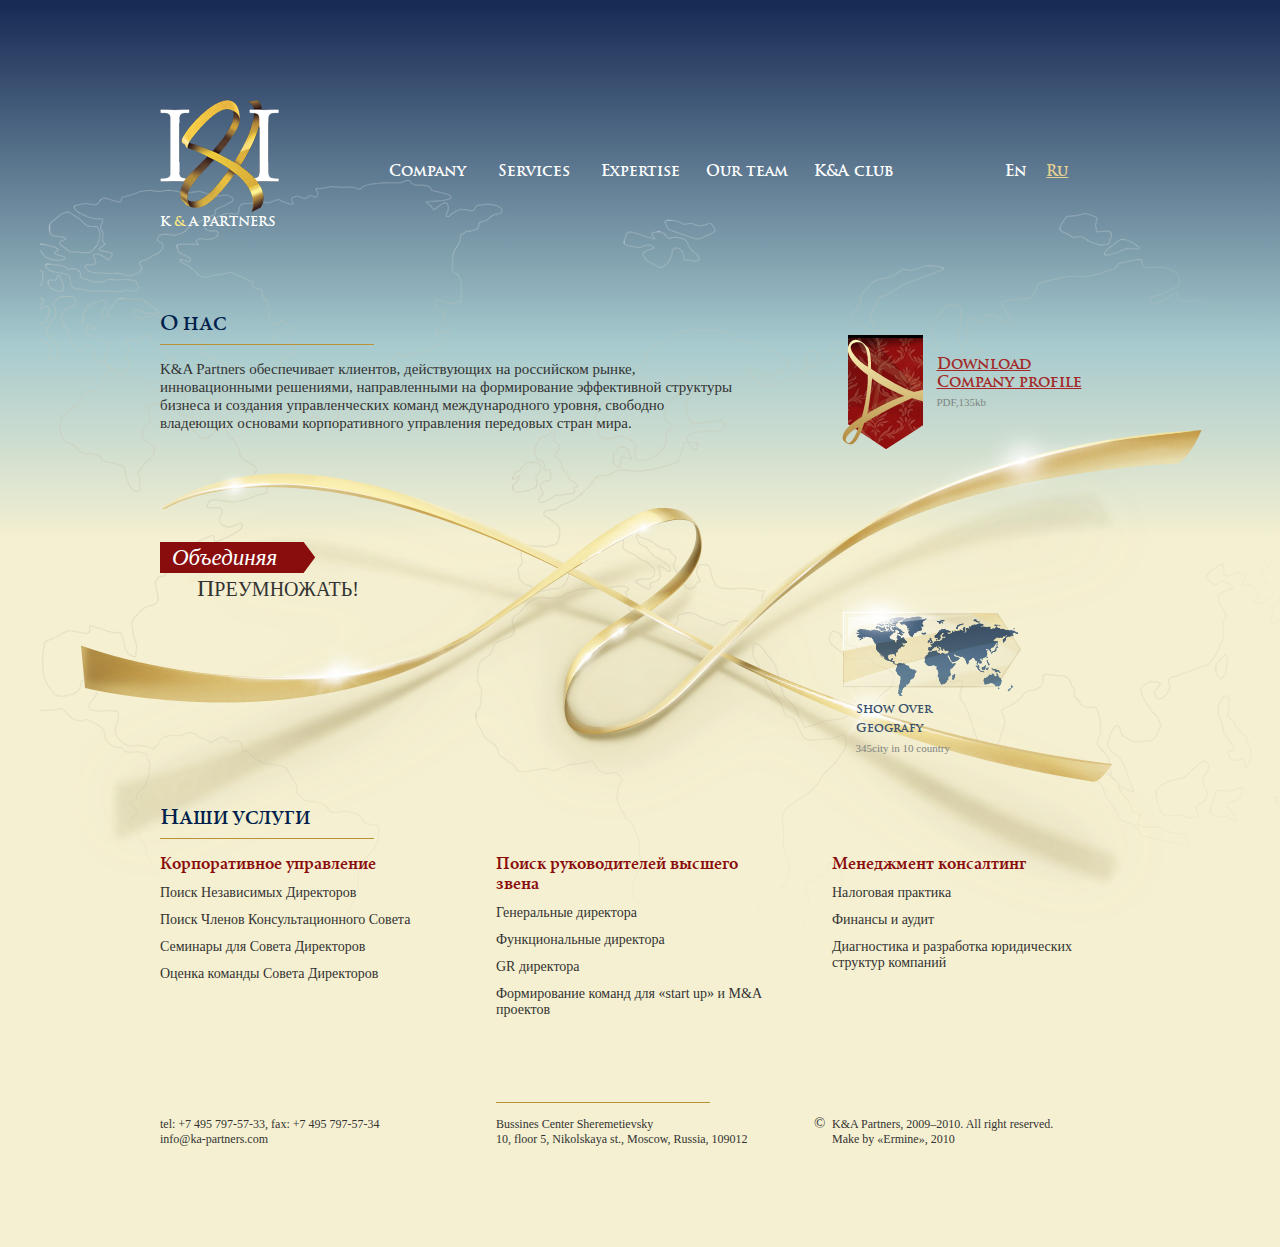
<file: index.html>
﻿<!DOCTYPE HTML>
<html>
<head>
    <meta charset="UTF-8">
    <title>K&nbsp;&amp;&nbsp;A&nbsp;PARTNERS</title>
    <link href="css.css" rel="stylesheet">
    <link href="font.css" rel="stylesheet">
    <!--[if lte IE 8]>
<link href="ie8.css" rel="stylesheet">
<script>
    document.createElement("article");
    document.createElement("footer");
    document.createElement("header");
    document.createElement("hgroup");
    document.createElement("section");
    document.createElement("aside");
    document.createElement("nav");
    </script>
    <![endif]-->
</head>
<body>
    <div class="grad"></div>
    <div class="map_layout">
    <div class="ill_layout">
    <header>
        <div class = "logo_head head">
            <a class="logo" href="">
                <img alt="LOGO K&amp;A PARTNERS" src="i/logo.png">
                K&nbsp;<span>&amp;&nbsp;</span>A&nbsp;PARTNERS
            </a>
        </div
        ><nav class = "nav_head head">
            <ul class = "menu_head">
                <li><a href="">Company</a></li
                ><li><a href="inside.html">Services</a></li
                ><li><a href="">Expertise</a></li
                ><li><a href ="">Our team</a></li
                ><li><a href ="">K&amp;A club</a></li>
            </ul>
        </nav
        ><div class = "lang_head head">
            <ul>
                <li class = "active"><a href="">En</a></li
                ><li><a href="">Ru</a></li>
            </ul>
        </div>
    </header>
    <div class="wrap">
    <div class="content_about">
        <article class="about">
            <h2 class="line">О НАС</h2>
            <p>K&amp;A Partners обеспечивает клиентов, действующих на&nbsp;российском рынке,
                инновационными решениями, направленными на&nbsp;формирование эффективной структуры
                бизнеса и&nbsp;создания управленческих команд международного уровня, свободно владеющих
                основами корпоративного управления передовых стран мира.
            </p>
            <div class="red_slogan">Объединяя</div>
            <div class="slogan">ПРЕУМНОЖАТЬ!</div>
        </article
        ><aside class="tizer">
            <div class = "tizer_profile clear">
                <a href=""><img alt="Download Company profile" src="i/tizer2.png">
                    Download <br>Company profile</a>
                <p>PDF,135kb</p>
            </div>
            <div class="tizer_geograf">
                <a href=""><img alt="Показать нашу географию" src="i/geo.png">
                    Show Over<br>Geografy</a>
                <p>345city in 10 country</p>
            </div>
        </aside>
    </div
    ><div class="content_uslugi">
        <h2 class="line">НАШИ УСЛУГИ</h2>
        <div class="columns">
            <article class="column_uslugi">
                <ul>
                    <li>Корпоративное управление</li>
                    <li>Поиск Независимых Директоров</li>
                    <li>Поиск Членов Консультационного Совета</li>
                    <li>Семинары для Совета Директоров</li>
                    <li>Оценка команды Совета Директоров</li>
                </ul>
            </article
            ><article class="column_uslugi">
                <ul>
                    <li>Поиск руководителей высшего звена</li>
                    <li>Генеральные директора</li>
                    <li>Функциональные директора</li>
                    <li>GR&nbsp;директора</li>
                    <li>Формирование команд для &laquo;start&nbsp;up&raquo; и&nbsp;M&amp;A проектов</li>
                </ul>
            </article
            ><article class="column_uslugi">
                <ul>
                    <li>Менеджмент консалтинг</li>
                    <li>Налоговая   практика </li>
                    <li>Финансы и&nbsp;аудит</li>
                    <li>Диагностика и&nbsp;разработка юридических структур компаний</li>
                </ul>
            </article>
            </div>
        </div>
    </div
    ><footer>
        <div class="line"></div>
        <div class ="columns">
            <div class="column_foot">
                <ul>
                    <li>tel: +7 495 797-57-33, fax: +7 495 797-57-34</li>
                    <li>info@ka-partners.com</li>
                </ul>
        </div
        ><div class="column_foot">
             <ul>
                 <li>Bussines Center Sheremetievsky</li>
                 <li>10, floor 5, Nikolskaya st., Moscow, Russia, 109012</li>
             </ul>
        </div
        ><div class="column_foot copypast">
            <ul>
                <li>K&amp;A Partners, 2009&ndash;2010. All right reserved.</li>
                <li>Make by&nbsp;&laquo;Ermine&raquo;, 2010</li>
            </ul>
        </div>
        </div>
    </footer>
    </div>
    </div>
</body>
</html>
</file>
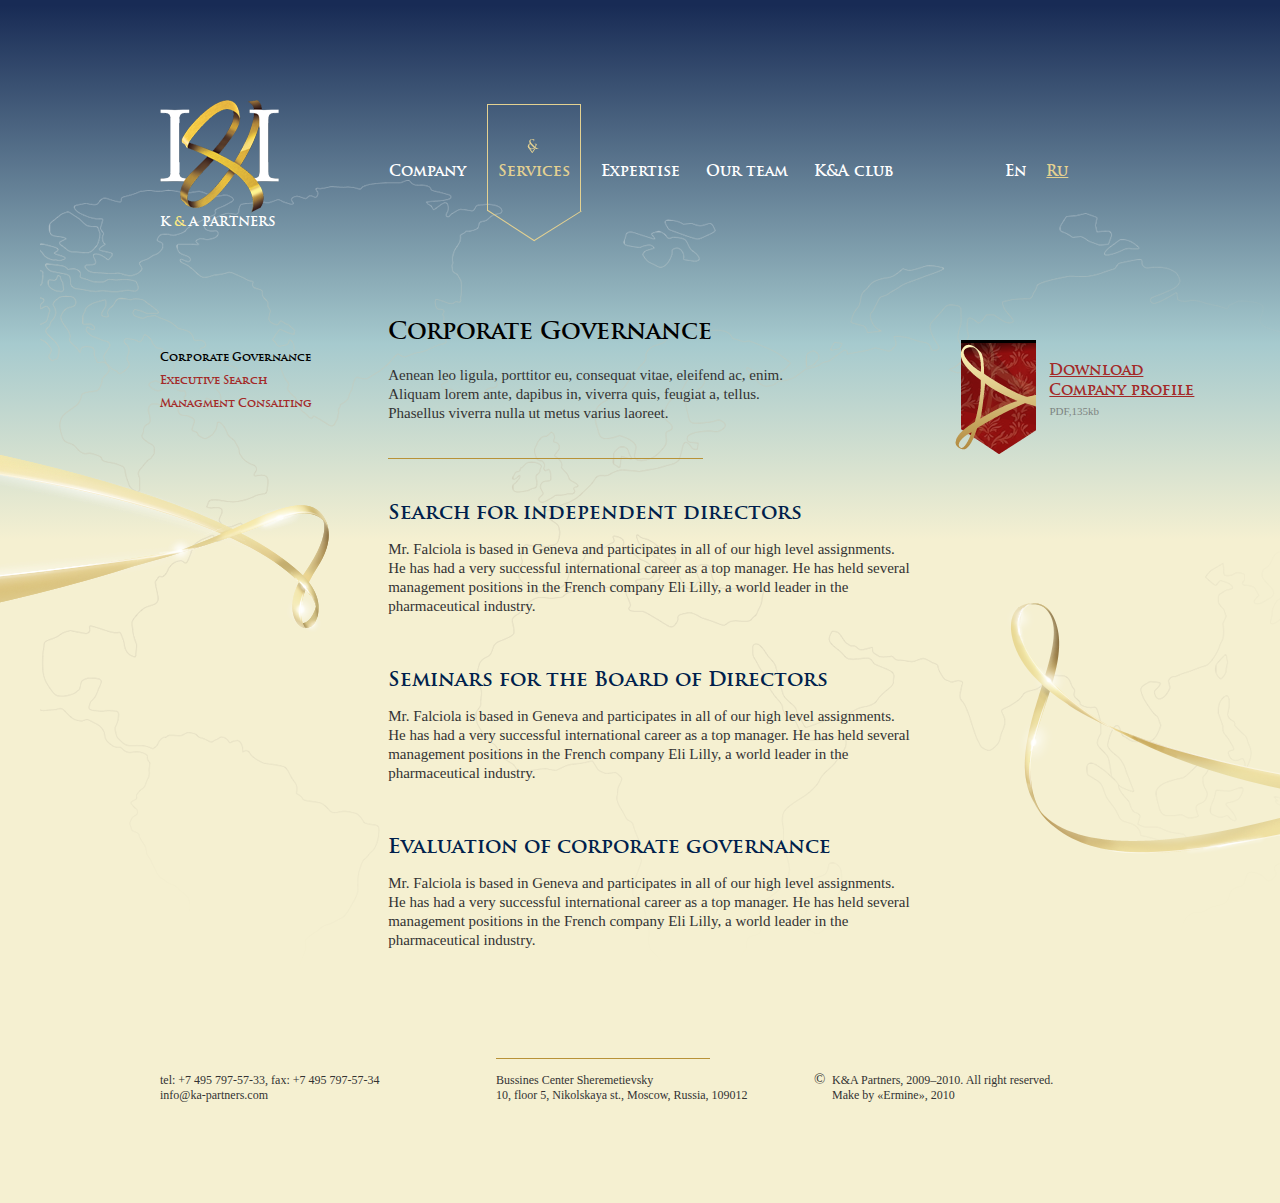
<file: inside.html>
﻿<!DOCTYPE HTML>
<html>
<head>
    <meta charset="UTF-8">
    <title>K & A  PARTNERS</title>
    <link href="css.css" rel="stylesheet">
    <link href="font.css" rel="stylesheet">
    <!--[if lte IE 8]>
<link href="ie8.css" rel="stylesheet">
<script>
    document.createElement("article");
    document.createElement("footer");
    document.createElement("header");
    document.createElement("hgroup");
    document.createElement("section");
    document.createElement("aside");
    document.createElement("nav");
    </script>
    <![endif]-->
    <!--[if gte IE 9]>
    <link href="ie9.css" rel="stylesheet">
    <![endif]-->

</head>
<body>
   <div class="grad"></div>
   <div class="ill_right"></div>
    <div class="ill_left"></div>
   <div class="map_layout">
    <header>
            <div class = "logo_head head">
                <a class="logo" href="">
                    <img alt="LOGO K&amp;A PARTNERS" src="i/logo.png">
                    K <span>& </span>A  PARTNERS
                </a>
            </div
            ><nav class = "nav_head head">
                <ul class = "menu_head">
                    <li><a href="">Company</a></li
                    ><li class="active"><a href="">Services</a></li
                    ><li><a href="">Expertise</a></li
                    ><li><a href ="">Our team</a></li
                    ><li><a href ="">K&A club</a></li>
                </ul>
            </nav
            ><div class = "lang_head head">
                <ul>
                    <li class = "active"><a href="">En</a></li
                    ><li><a href="">Ru</a></li>
                </ul>
            </div>
    </header>
    <div class="wrap_inside">
    <div class="menu_services">
        <div class="ill_left"></div>
        <ul>
            <li class="active"><a href="">Corporate Governance</a></li>
            <li><a href="">Executive Search</a></li>
            <li><a href="">Managment Consalting</a></li>
        </ul>
    </div>
        <div class="content_services">
            <article class="services">
                <h1>Corporate Governance</h1>
                <p>Aenean leo ligula, porttitor&nbsp;eu, consequat vitae, eleifend&nbsp;ac, enim.<br>
                Aliquam lorem ante, dapibus&nbsp;in, viverra quis, feugiat&nbsp;a, tellus.<br>
                Phasellus viverra nulla ut&nbsp;metus varius laoreet.
                </p>
                <div class="big_line line"></div>
                <h2>Search for independent directors</h2>
                <p>Mr. Falciola is&nbsp;based in&nbsp;Geneva and participates in&nbsp;all of&nbsp;our high level
                assignments. He&nbsp;has had a&nbsp;very successful international career as&nbsp;a&nbsp;top manager.
                He&nbsp;has held several management positions in&nbsp;the French company Eli Lilly,
                a&nbsp;world leader in&nbsp;the pharmaceutical industry.
                </p>
                <h2>Seminars for the Board of&nbsp;Directors</h2>
                <p>Mr. Falciola is&nbsp;based in&nbsp;Geneva and participates in&nbsp;all of&nbsp;our high level
                assignments. He&nbsp;has had a&nbsp;very successful international career as&nbsp;a&nbsp;top manager.
                He&nbsp;has held several management positions in&nbsp;the French company Eli Lilly,
                a&nbsp;world leader in&nbsp;the pharmaceutical industry.
                </p>
                <h2>Evaluation of&nbsp;corporate governance</h2>
                <p>Mr. Falciola is&nbsp;based in&nbsp;Geneva and participates in&nbsp;all of&nbsp;our high level assignments.
                He&nbsp;has had a&nbsp;very successful international career as&nbsp;a&nbsp;top manager. He&nbsp;has held several
                management positions in&nbsp;the French company Eli Lilly, a&nbsp;world leader in&nbsp;the pharmaceutical industry.
                </p>
            </article
           ><aside class="tizer tizer_inside">
                <div class = "tizer_profile clear">
                    <a href=""><img alt="Download Company profile" src="i/tizer2.png">
                    Download <br>Company profile</a>
                    <p>PDF,135kb</p>
                </div>
            </aside>
        </div>
        </div
           ><footer>
       <div class="line"></div>
       <div class ="columns">
        <div class="column_foot">
            <ul>
                <li>tel: +7 495 797-57-33, fax: +7 495 797-57-34</li>
                <li>info@ka-partners.com</li>
                </ul>
        </div
        ><div class="column_foot">
             <ul>
                <li>Bussines Center Sheremetievsky</li>
                <li>10, floor 5, Nikolskaya st., Moscow, Russia, 109012</li>
               </ul>
        </div
        ><div class="column_foot copypast">
                    <ul>
                    <li>K&A Partners, 2009–2010. All right reserved.</li>
                    <li>Make by «Ermine», 2010</li>
                    </ul>
        </div>
        </div>
    </footer>
    </div>
</body>
</html>
</file>
<file: css.css>
﻿article, nav, header, footer, section, hgroup, aside {
    display:block;
}

body{
    background:#f5f0d1 ;
    color:#333;
    margin: 0;
    font:15px  Georgia, Times New Roman, Times,serif;
    min-width: 1072px;
    max-width: 2000px;
}

h1{ font: 24px TrajanProBold, Times New Roman, Times, serif;
    color:#000;
    margin: 0 0 20px;
}

h1+p{
    margin: 0 0 35px;
}
h2{ font:20px TrajanProBold, Times New Roman, Times, serif;
    color:#001f4c;
    margin: 0 0 15px;

}
p{
    margin: 0 0 50px;
}

a{
    text-decoration: none;
    color:#a32928;
    font-family: TrajanProBold, Times New Roman, Times, serif;
}

a img{
    border:none;
}


a:hover,a:active{
    color:#000;
}

.map_layout{
    background:url("i/map.png") no-repeat 40px 80px transparent;
    width: 100%;
}

.ill_layout{
    background: url("i/ill.png") no-repeat center 310px transparent;
    width: 100%
}

.grad{
    background: #f5f0d1; /* Old browsers */
    background: url("i/grad.jpg") repeat-x 100% 100%; /*Opera 11.00 & ather old*/
    background: -moz-linear-gradient(top, #182b55 1%, #a6cace 63%, #f5f0d1 99%); /* FF3.6+ */
    background: -webkit-gradient(linear, left top, left bottom, color-stop(1%,#182b55), color-stop(63%,#a6cace), color-stop(99%,#f5f0d1)); /* Chrome,Safari4+ */
    background: -webkit-linear-gradient(top, #182b55 1%,#a6cace 63%,#f5f0d1 99%); /* Chrome10+,Safari5.1+ */
    background: -o-linear-gradient(top, #182b55 1%,#a6cace 63%,#f5f0d1 99%); /* Opera 11.10+ */
    background: -ms-linear-gradient(top, #182b55 1%,#a6cace 63%,#f5f0d1 99%); /* IE10+ */
    filter: progid:DXImageTransform.Microsoft.gradient( startColorstr='#182b55', endColorstr='#f5f0d1',GradientType=0 ); /* IE6-8 */
    height:546px;
    top:0;
    left:0;
    position: absolute;
    width: 100%;
    min-width: 1072px;
    z-index: -1;
}



.ill_left{
    background: url("i/left.png") no-repeat left top;
    position: absolute;
    left:0;
    top:455px;
    display: block;
    height:181px;
    width: 100%;
    z-index: 0;
}
.ill_right{
    background: url("i/right.png") no-repeat right top;
    position: absolute;
    right: 0;
    top:600px;
    height:256px;
    width: 100%;
    z-index: 0;
    display: block;
}

/*header*/
header{
     position: relative;
      margin: 100px 12.5% 0;
}

.head{
    display: inline-block;
    vertical-align: top;
}

.head ul{
    margin: 0;
    padding: 0;
}

.head li{
    list-style:none outside none;
    display: inline-block;
}

.logo_head{
    margin: 0 1% 15px 0;
    width: 22%;
/*    font:14px Georgia, Times New Roman, Times,serif;*/
    font-size: 13px;
    white-space: nowrap;
}

.logo_head img{
    display: block;
}

.logo_head a{
    color:#fff;
}
/*.logo_head a{
    font:14px TrajanProRegular, Times New Roman, Times,serif;

}*/
/*-----------------------------------------------------------------------------------------------------------------------!!!*/

.nav_head{
    color:#fff;
    margin: 4px 0 0 0;
    width: 65%;
}


.logo_head span{
    color:#fde984;
}

.nav_head li{
    position: relative;
    width: 92px;
    text-align:center ;
    padding: 56px 0 31px;
    border: 1px solid transparent;
    margin: 0 2% 0 0;
}

.nav_head a{
    color:inherit;
}

.nav_head li:after{
    display: none;
    content:"";
    position: absolute;
    border-top: 1px solid #e4d191;
    border-right: 1px solid #e4d191;
    height: 55px;
    width:50px;
    -moz-transform:    rotate(123deg) skewY(25deg);
    -o-transform:      rotate(123deg) skewY(25deg);
    -webkit-transform: rotate(123deg) skewY(25deg);
    transform:         rotate(123deg)  skewY(25deg);
    top:78px;
    left:21px;
}

.nav_head li:before{
    display: none;
    width: 12px;
    height: 14px;
    top:34px;
    left:39px;
    position: absolute;
    content:"";
    background: url("i/znak.png") no-repeat transparent;
}
.nav_head li.active,
.nav_head li:active,
.nav_head li:hover{
    color: #e4d191;
    border-color: #e4d191;
    border-bottom: transparent;
}

.nav_head li.active:after,
.nav_head li:active:after,
.nav_head li:hover:after{
      display: inline-block;
       content:"";
}
.nav_head li.active:before,
.nav_head li:active:before,
.nav_head li:hover:before{
    display: inline-block;
    content:"";
}

.lang_head a{
   color:#e4d191;
    text-decoration: underline;
}

.lang_head{
    width: 12%;
    margin: 61px 0 0;
}

.lang_head li{
    margin:0 17% 0 0;
}

.lang_head .active a,
.lang_head a:hover,
.lang_head a:active{
/*    text-decoration:underline;
    color: #e4d191;*/
    text-decoration: none;
    color: #fff;
}

/*end header*/


.wrap{
    margin:65px 12.5%;
}

.wrap_inside{
    margin: 70px 4% 50px 12.5%;
}
/*menu*/

.menu_services{
    vertical-align: top;
    display: inline-block;
    margin: 30px 1% 0 0;
    width: 20%;
}

.menu_services ul{
    list-style:none outside none;
    margin: 0;
    padding: 0;
    line-height: 22px;
}

.menu_services a{
    font-size: 11px;
}

.menu_services .active a{
    color:#000;
}
/*end menu*/

/*content*/

/*content services*/
.content_services{
    display: inline-block;
    line-height: 19px;
    width: 78%;
}

.services{
    width:65%;
    display:inline-block;
    vertical-align: top;
    margin: 0 3% 0 0;
}

/*end content services*/

/*content about*/
.content_about{
    line-height: 18px;
}
.content_uslugi h2,
.content_about h2{
   font-family: MinionProSemibold, Times New Roman, Times,serif
}

.content_uslugi h2:first-letter,
.content_about h2:first-letter{
    font-family: TrajanProBold, Times New Roman, Times, serif;
}

.tizer{
    width:29%;
    display:inline-block;
}

.tizer_inside{
  width:32%;
}


.about{
    width:60%;
    display:inline-block;
    vertical-align: top;
    margin: 0 11% 0 0;
}
/*about*/

.red_slogan{
    margin: 110px 0 0 0;
    background: #8a0d0d;
    color:#ffffff;
    padding: 7px 0 6px 12px;
    width: 130px;
    position: relative;
    font-size:23px;
    font-style: italic;
}


.red_slogan:after{
    position: absolute;
    top: 0;
    right:-14px;
    content: " ";
    width: 14px;
    height: 31px;
    background: url("i/ugolok.png") no-repeat transparent;
}

.slogan{
    font-size: 20px;
    margin:6px 0 0 37px;
}

.slogan:first-letter{
    font-size:24px;
}
/*end about*/

/*tizer*/
.tizer a{
/*    font-family:TrajanProBold, Times New Roman, Times, serif;
    color:#a32928;*/
    text-decoration: underline;
}

.tizer p{
    font:11px  Georgia, Times New Roman, Times,serif;
    padding:5px 0 0 0;
    color:#7d8481;
}

.tizer_profile img{
    display: block;
    float:left;
    margin: -20px 5% 0 0;
}

.tizer_profile{
    display: block;
    margin: 45px 0 110px 0;
}

.tizer_geograf{
    display: block;
    margin-left: 5%;
}

.tizer_geograf img{
    display: block;
    clear:left;
    margin-left:-5%;
}

.tizer_geograf a{
    font-size:12px;
    text-decoration: none;
    color:#3d536d;
}
/*tizer*/
/*end content about*/

/*content uslugi*/
.column_foot:first-child,
.column_uslugi:first-child{
    margin-left:0;
}

.column_uslugi{
    width: 30%;
    display: inline-block;
    margin: 0 0 0 5%;
    vertical-align: top;
}

.column_uslugi li{
    padding: 0 0 11px 0;
}

.column_uslugi ul{
    list-style:none outside none;
    font-size:14px;
    margin: 0;
    padding:0;
}

/*.content_uslugi :first-child{*/
    /*margin: 0%;*/
/*}*/

.column_uslugi li:first-child{
    color: #8a0d0d;
    font: 18px MinionProSemibold,Times New Roman, Times,serif;
}

/*end content uslugi*/
/*end content*/




/*footer*/
footer{
    position: relative;
    margin: 0 12.5% 100px;
}

.column_foot{
    width: 30%;
    margin: 0 0 0 5%;
    display:inline-block;
    vertical-align: top;
}

.column_foot ul{
    list-style:none outside none;
    font-size:12px;
    margin: 0;
    padding:0;
}

footer .line{
    margin:0 0 10px 35%;
}

.copypast:before{
    content:"©";
    float:left;
    margin:-2px 0  0 -18px;
}
/*end footer*/

.line{
    padding: 0 0 8px;
    border-bottom: solid thin #b89237;
    width: 214px;
    display: inline-block;
}

.big_line{
    width: 315px;
    margin:0 0 35px;
    padding: 0;
    display: inline-block;
}

.clear:after{
    display: block;
    visibility: hidden;
    clear: both;
    content: " ";
}
</file>
<file: font.css>
@font-face {
    font-family: 'TrajanProRegular';
    src: url('font/trajanpro-regular-webfont.eot');
    src: url('font/trajanpro-regular-webfont.eot?#iefix') format('embedded-opentype'),
         url('font/trajanpro-regular-webfont.ttf') format('truetype'),
         url('font/trajanpro-regular-webfont.svg#TrajanProRegular') format('svg');
    font-weight: normal;
    font-style: normal;

}

@font-face {
    font-family: 'TrajanProBold';
    src: url('font/trajanpro-bold-webfont.eot');
    src: url('font/trajanpro-bold-webfont.eot?#iefix') format('embedded-opentype'),
         url('font/trajanpro-bold-webfont.ttf') format('truetype'),
         url('font/trajanpro-bold-webfont.svg#TrajanProBold') format('svg');
    font-weight: normal;
    font-style: normal;

}

@font-face {
    font-family: 'MinionProSemibold';
    src: url('font/minionpro-semibold-webfont.eot');
    src: url('font/minionpro-semibold-webfont.eot?#iefix') format('embedded-opentype'),
    url('font/minionpro-semibold-webfont.ttf') format('truetype'),
    url('font/minionpro-semibold-webfont.svg#MinionProSemibold') format('svg');
    font-weight: normal;
    font-style: normal;
}
</file>
<file: ie8.css>
.nav_head li:after{
    border: none;
    display: none;
    content:"";
    position: absolute;
    top:106px;
    left: -1px;
    width: 94px;
    height: 32px;
    background: url("i/select.png") no-repeat transparent;
 }

/*
-ms-filter: "progid:DXImageTransform.Microsoft.Matrix(M11=-0.935717543517181, M12=-0.838670567945424, M21=0.5847012149877682, M22=-0.544639035015027, SizingMethod='auto expand')";
filter: progid:DXImageTransform.Microsoft.Matrix(
M11=-0.935717543517181,
M12=-0.838670567945424,
M21=0.5847012149877682,
M22=-0.544639035015027,
SizingMethod='auto expand');

margin-left: -25px;
margin-top: -5px;*/
</file>
<file: ie9.css>
.grad {
    filter: none;
}
</file>
